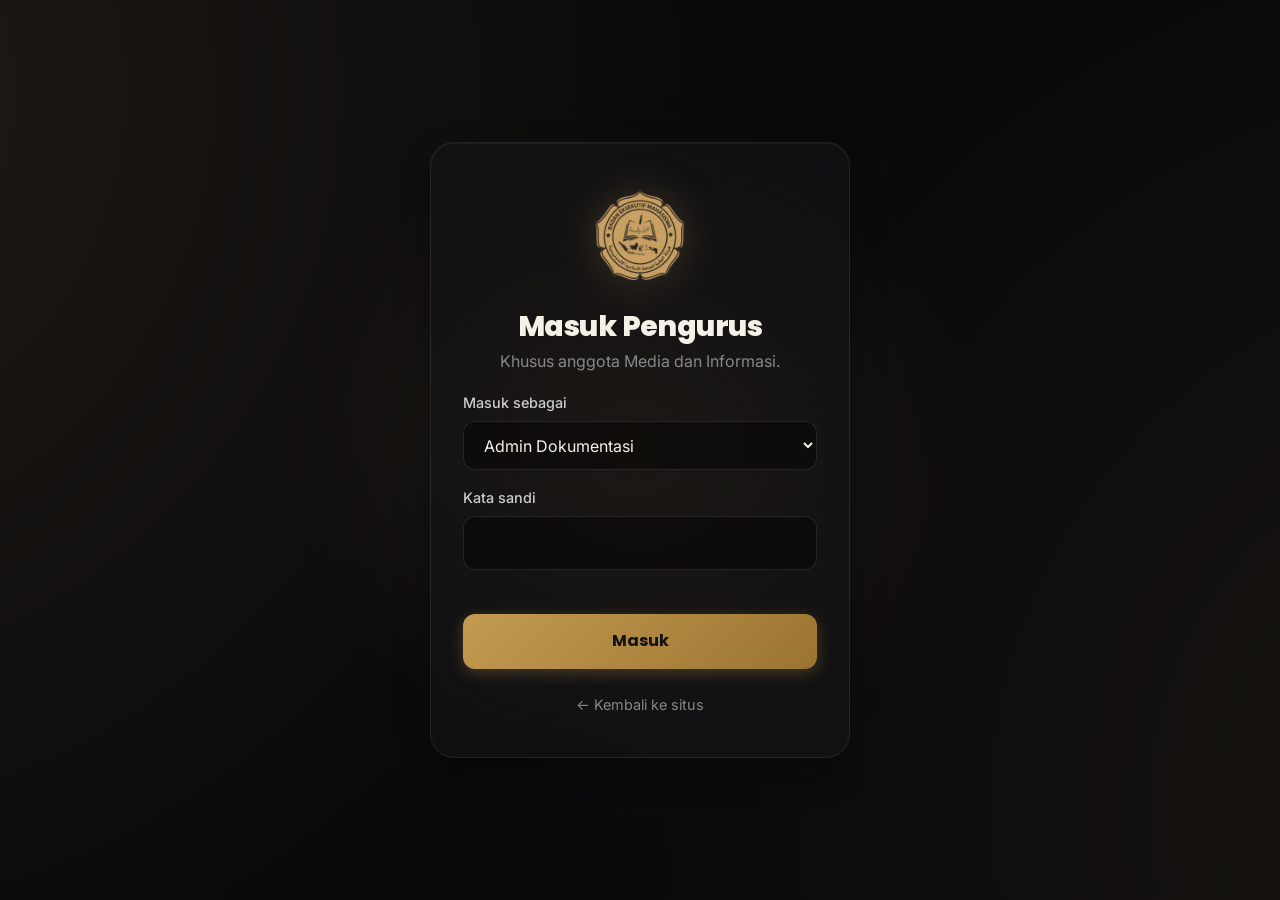
<file: admin.html>
<!DOCTYPE html>
<html lang="id">
<head>
  <meta charset="UTF-8">
  <meta name="viewport" content="width=device-width, initial-scale=1">
  <meta name="robots" content="noindex, nofollow">
  <title>Admin Dokumentasi – BEM INSIS Indonesia</title>

  <link rel="preconnect" href="https://fonts.googleapis.com">
  <link rel="preconnect" href="https://fonts.gstatic.com" crossorigin>
  <link href="https://fonts.googleapis.com/css2?family=Inter:wght@400;500&family=Poppins:wght@500;600;700&display=swap" rel="stylesheet">

  <!-- Ikon tab browser (favicon) dari logo BEM -->
  <link rel="icon" type="image/png" sizes="32x32" href="favicon-32.png">
  <link rel="icon" type="image/png" sizes="192x192" href="favicon-192.png">
  <link rel="apple-touch-icon" href="apple-touch-icon.png">

  <link rel="stylesheet" href="style.css">
  <link rel="stylesheet" href="admin.css">

  <!-- Penjaga halaman: belum masuk = dikembalikan ke login.html sebelum halaman sempat tampil.
       CATATAN (Hadi): ini hanya pengaman tampilan. Pengaman sebenarnya harus ada di server. -->
  <script src="api.js?v=20261031"></script>
  <script>
    if (!API.sudahMasuk('dokumentasi')) {
      document.documentElement.style.display = 'none';
      location.replace('login.html');
    }
  </script>
</head>
<body class="admin">

  <header class="admin-bar">
    <a href="index.html" class="brand"><img src="Logo-bem.png" alt=""><span>Admin Dokumentasi</span></a>
    <div class="bar-actions">
      <button class="btn btn-line btn-small" id="keluarBtn">Keluar</button>
    </div>
  </header>

  <main class="admin-main">

    <!-- ========== FOTO PILIHAN UNTUK DUA ROLL DI BERANDA ========== -->
    <section class="panel">
      <h2>Foto pilihan beranda</h2>
      <p class="muted kecil">Foto yang berjalan di beranda seperti klip film: roll pertama untuk ikhwan, roll kedua untuk akhwat. Pilih foto terbaik saja, dan pastikan semua yang ada di foto setuju fotonya dipublikasikan.</p>
      <form id="pilihanForm" novalidate>
        <label for="kelompok">Tampil di</label>
        <select id="kelompok">
          <option value="ikhwan">Roll 1 - Ikhwan</option>
          <option value="akhwat">Roll 2 - Akhwat</option>
        </select>

        <label for="fotoPilihan">Foto</label>
        <input type="file" id="fotoPilihan" accept="image/*">

        <label for="bingkai">Bentuk bingkai di roll</label>
        <select id="bingkai">
          <option value="asli">Sesuai ukuran asli foto</option>
          <option value="potong">Seragam 4:3 (foto dipotong)</option>
        </select>
        <p class="muted kecil">"Sesuai ukuran asli" menampilkan seluruh foto tanpa dipotong, lebar bingkai mengikuti foto. "Seragam" membuat semua bingkai sama besar; kamu yang menentukan bagian foto yang tampil.</p>

        <!-- Pratinjau untuk bingkai "sesuai ukuran asli" -->
        <div class="preview" id="pratinjauAsli" hidden>
          <img id="pratinjauAsliImg" alt="Pratinjau foto">
        </div>

        <!-- Alat potong untuk bingkai "seragam" -->
        <div class="krop" id="kropArea" hidden>
          <p class="muted kecil">Geser foto untuk memilih bagian yang tampil, dan gunakan penggeser untuk memperbesar.</p>
          <div class="krop-bingkai" id="kropBingkai"><img id="kropImg" alt="Pratinjau potongan foto" draggable="false"></div>
          <label for="kropZoom" class="kecil">Perbesar</label>
          <input type="range" id="kropZoom" min="1" max="3" step="0.01" value="1">
        </div>

        <label for="keterangan">Keterangan (opsional)</label>
        <input type="text" id="keterangan" maxlength="80" placeholder="Contoh: Seminar Nasional Tafsir 2026">
        <p class="muted kecil">Tidak ditampilkan di layar; dipakai sebagai teks alternatif foto (untuk pembaca layar).</p>

        <p class="error" id="pilihanError" role="alert"></p>
        <button type="submit" class="btn btn-gold" id="simpanPilihanBtn">Simpan foto pilihan</button>
      </form>

      <h3 class="sub">Foto tersimpan <span class="jumlah" id="jumlahPilihan"></span></h3>
      <ul class="daftar" id="daftarPilihan"></ul>
    </section>

    <!-- ========== DOKUMENTASI UNTUK HALAMAN "SELURUH DOKUMENTASI" ========== -->
    <section class="panel">
      <h2>Tambah dokumentasi</h2>
      <p class="muted kecil">Data ini tampil di halaman "Seluruh dokumentasi", lengkap dengan filter kategori, divisi, dan tanggal.</p>
      <form id="tambahForm" novalidate>
        <label for="judul">Judul kegiatan</label>
        <input type="text" id="judul" maxlength="80" placeholder="Contoh: Seminar Nasional Tafsir" required>

        <div class="baris">
          <div>
            <label for="tanggal">Tanggal kegiatan</label>
            <input type="date" id="tanggal" required>
          </div>
          <div>
            <label for="kategori">Kategori</label>
            <select id="kategori"></select>
          </div>
        </div>

        <label for="divisi">Divisi penyelenggara (opsional)</label>
        <select id="divisi"></select>

        <label for="foto">Foto sampul</label>
        <input type="file" id="foto" accept="image/*">
        <p class="muted kecil">Pilih satu foto terbaik untuk mewakili kegiatan. Foto dikecilkan otomatis (sisi terpanjang 1600 px) agar situs tetap ringan.</p>
        <div class="preview" id="preview" hidden>
          <img id="previewImg" alt="Pratinjau foto">
        </div>

        <label for="album">Tautan album Google Drive (opsional)</label>
        <input type="url" id="album" placeholder="https://drive.google.com/...">
        <p class="muted kecil">Foto lengkap kegiatan tetap disimpan di Drive. Pastikan folder diatur "Siapa saja yang memiliki link: Penampil".</p>

        <p class="error" id="tambahError" role="alert"></p>
        <button type="submit" class="btn btn-gold" id="simpanBtn">Simpan dokumentasi</button>
      </form>
    </section>

    <!-- Daftar dokumentasi -->
    <section class="panel">
      <h2>Dokumentasi tersimpan <span class="jumlah" id="jumlah"></span></h2>
      <ul class="daftar" id="daftar"></ul>
    </section>
  </main>

  <div class="toast" id="toast" role="status" aria-live="polite"></div>

  <script src="admin.js"></script>
  
  <!-- EFEK SOROTAN MOUSE UNTUK DASHBOARD -->
  <script>
    const isDesktop = window.matchMedia('(hover: hover) and (pointer: fine)').matches;
    if (isDesktop) {
      document.body.addEventListener('pointermove', (e) => {
        document.body.style.setProperty('--mx', `${(e.clientX / window.innerWidth) * 100}%`);
        document.body.style.setProperty('--my', `${(e.clientY / window.innerHeight) * 100}%`);
      });
    }
  </script>
  
</body>
</html>
</file>
<file: style.css>
/* =====================================================
   1. VARIABEL WARNA & UKURAN
   Ubah warna di sini, seluruh web ikut berubah.
   ===================================================== */
:root {
  --hitam: #121212;
  --krem: #F5F1E8;
  --krem-gelap: #ECE6D6;
  --emas: #C49A52;
  --emas-terang: #E0B96A;
  --emas-tua: #9A7430;   /* emas lebih gelap agar terbaca di latar krem */
  --teks: #1A1A1A;
  --font-judul: 'Poppins', sans-serif;
  --font-isi: 'Inter', sans-serif;
}

/* =====================================================
   2. PENGATURAN DASAR
   ===================================================== */
* { box-sizing: border-box; margin: 0; padding: 0; }

/* Navbar kini mengambang (pil) saat di-scroll, jadi bagian tujuan boleh berhenti tepat di tepi atas layar */
html { scroll-behavior: smooth; scroll-padding-top: 0; }

body {
  font-family: var(--font-isi);
  color: var(--teks);
  background: var(--krem);
  line-height: 1.65;
}

img { max-width: 100%; display: block; }
a { color: inherit; text-decoration: none; }
button { font: inherit; cursor: pointer; }

h1, h2, h3 { font-family: var(--font-judul); line-height: 1.2; }
h2 { font-size: 1.9rem; margin-bottom: .6rem; }

:focus-visible { outline: 3px solid var(--emas-terang); outline-offset: 3px; }

.wrap { max-width: 1080px; margin: 0 auto; }
.wrap.narrow { max-width: 640px; }
.lead { max-width: 62ch; margin-bottom: 2rem; }

/* =====================================================
   3. NAVBAR (mobile-first: menu disembunyikan dulu)
   ===================================================== */
.navbar {
  position: fixed; top: 0; left: 0; right: 0; z-index: 50;
  height: 64px; padding: 0 1.25rem;
  display: flex; align-items: center; justify-content: space-between;
  background: var(--hitam);
  color: var(--krem);
  transition: box-shadow .3s;
}
.navbar.scrolled { box-shadow: 0 2px 0 var(--emas); }

.brand { display: flex; align-items: center; gap: .7rem; font-family: var(--font-judul); font-weight: 600; }
.brand img { width: 42px; height: 42px; border-radius: 50%; }

.menu-btn {
  background: none; border: 0; width: 44px; height: 44px;
  display: flex; flex-direction: column; justify-content: center; align-items: center; gap: 6px;
}
.menu-btn span { width: 24px; height: 2px; background: var(--emas); transition: transform .3s, opacity .3s; }
.menu-btn[aria-expanded="true"] span:nth-child(1) { transform: translateY(8px) rotate(45deg); }
.menu-btn[aria-expanded="true"] span:nth-child(2) { opacity: 0; }
.menu-btn[aria-expanded="true"] span:nth-child(3) { transform: translateY(-8px) rotate(-45deg); }

.menu {
  position: absolute; top: 64px; left: 0; right: 0;
  background: var(--hitam);
  display: none; flex-direction: column;
  padding: .5rem 1.25rem 1.25rem;
  border-top: 1px solid #2a2a2a;
}
.menu.open { display: flex; }
.menu a { padding: .8rem 0; border-bottom: 1px solid #2a2a2a; }
.menu a:hover { color: var(--emas-terang); }
.menu-cta { color: var(--emas); font-weight: 500; }

/* =====================================================
   4. HERO
   ===================================================== */
.hero {
  background: var(--hitam);
  color: var(--krem);
  min-height: 100vh;
  padding: 100px 1.25rem 3rem;
  display: flex; flex-direction: column; justify-content: center; gap: 2.5rem;
}
.hero-sub { color: var(--emas); font-weight: 500; margin-bottom: .8rem; }
.hero h1 { font-size: 2.3rem; font-weight: 700; margin-bottom: 1rem; }
.hero-desc { max-width: 46ch; color: #cfc8b8; margin-bottom: 1.8rem; }
.hero-actions { display: flex; flex-wrap: wrap; gap: .8rem; }

/* Logo kabinet: hitam di atas panel emas.
   mix-blend-mode: multiply membuat latar krem pada foto menyatu dengan emas. */
.logo-card {
  width: 100%; aspect-ratio: 1;
  background: var(--emas);
  border-radius: 50%;
  overflow: hidden;
  display: grid; place-items: center;
  transition: transform .15s ease-out;
  box-shadow: 0 0 0 10px rgba(196, 154, 82, .15), 0 0 0 22px rgba(196, 154, 82, .07);
}
.logo-card img { width: 100%; max-width: none; mix-blend-mode: multiply; }

/* Tombol */
.btn {
  display: inline-block; padding: .85rem 1.5rem;
  border-radius: 999px; border: 2px solid var(--emas);
  font-family: var(--font-judul); font-weight: 500; font-size: .95rem;
  transition: background .25s, color .25s, transform .2s;
}
.btn:active { transform: scale(.97); }
.btn-gold { background: var(--emas); color: var(--hitam); }
.btn-gold:hover { background: var(--emas-terang); border-color: var(--emas-terang); }
.btn-line { color: var(--emas); background: transparent; }
.btn-line:hover { background: var(--emas); color: var(--hitam); }

/* =====================================================
   5. SECTION UMUM
   ===================================================== */
.section { padding: 4.5rem 1.25rem; }
.section.light { background: var(--krem); }
.section.alt { background: var(--krem-gelap); }
.section.dark { background: var(--hitam); color: var(--krem); }
.section.dark h2 { color: var(--emas); }

.quote {
  font-family: var(--font-judul); font-weight: 500;
  font-size: 1.3rem; line-height: 1.5;
  max-width: 34ch;
  padding-left: 1.2rem;
  border-left: 4px solid var(--emas);
  margin: 1.5rem 0 2rem;
}

/* =====================================================
   6. TUJUH NILAI (kartu bisa dibuka)
   ===================================================== */
.values { display: grid; gap: .8rem; grid-template-columns: 1fr; }

.value {
  text-align: left;
  background: var(--hitam); color: var(--krem);
  border: 0; border-radius: 14px;
  padding: 1rem 1.2rem;
  display: grid; grid-template-columns: auto 1fr; column-gap: 1rem; align-items: center;
  transition: background .25s;
}
.value:hover { background: #1f1f1f; }
.letter { grid-row: span 2; font-family: var(--font-judul); font-weight: 700; font-size: 2.6rem; color: var(--emas); line-height: 1; }
.word { font-family: var(--font-judul); font-weight: 600; }

/* Makna disembunyikan, muncul saat kartu dibuka */
.meaning {
  grid-column: 2;
  max-height: 0; overflow: hidden; opacity: 0;
  color: #cfc8b8; font-size: .95rem;
  transition: max-height .35s ease, opacity .35s ease;
}
.value[aria-expanded="true"] { background: var(--emas); color: var(--hitam); }
.value[aria-expanded="true"] .letter { color: var(--hitam); }
.value[aria-expanded="true"] .meaning { max-height: 80px; opacity: 1; color: var(--hitam); }

/* =====================================================
   7. GALERI
   ===================================================== */
.filters { display: flex; flex-wrap: wrap; gap: .5rem; margin-bottom: 1.5rem; }
.filter {
  background: transparent; border: 2px solid var(--hitam); color: var(--hitam);
  padding: .4rem 1rem; border-radius: 999px; font-weight: 500;
  transition: background .2s, color .2s;
}
.filter.active, .filter:hover { background: var(--hitam); color: var(--emas-terang); }

.gallery { display: grid; gap: 1rem; grid-template-columns: 1fr; }

.card {
  background: #fff; border: 0; text-align: left; padding: 0;
  border-radius: 14px; overflow: hidden;
  box-shadow: 0 2px 10px rgba(0, 0, 0, .08);
  transition: transform .25s, box-shadow .25s;
}
.card:hover { transform: translateY(-4px); box-shadow: 0 8px 20px rgba(0, 0, 0, .15); }
.card.hide { display: none; }

/* Kotak foto sementara (warna), nanti diganti <img> asli */
.thumb { aspect-ratio: 4 / 3; background: linear-gradient(135deg, var(--hitam), #3a2f1a); display: grid; place-items: center; color: var(--emas); font-family: var(--font-judul); font-weight: 600; }
.card-body { padding: .9rem 1.1rem 1.1rem; }
.card-body h3 { font-size: 1.05rem; margin-bottom: .2rem; }
.card-body p { font-size: .88rem; color: #666; }

/* =====================================================
   8. FORM ASPIRASI
   ===================================================== */
.form { display: flex; flex-direction: column; gap: .5rem; }
.form label { font-weight: 500; margin-top: .6rem; }
.form input, .form textarea {
  font: inherit; color: var(--krem);
  background: #1e1e1e; border: 2px solid #333; border-radius: 10px;
  padding: .8rem 1rem; resize: vertical;
  transition: border-color .2s;
}
.form input:focus, .form textarea:focus { outline: none; border-color: var(--emas); }
.form textarea.invalid { border-color: #e5654f; }
.form-meta { display: flex; justify-content: space-between; font-size: .85rem; min-height: 1.4rem; }
.error { color: #ff9b88; }
.counter { margin-left: auto; color: #999; }
.counter.near { color: var(--emas-terang); }
.form .btn { margin-top: 1rem; align-self: flex-start; }

/* =====================================================
   9. FOOTER
   ===================================================== */
.footer {
  background: var(--hitam); color: var(--krem);
  padding: 2.5rem 1.25rem; border-top: 3px solid var(--emas);
  display: flex; align-items: center; gap: 1.2rem;
}
.footer img { width: 64px; height: 64px; border-radius: 50%; }
.footer strong { font-family: var(--font-judul); color: var(--emas); }
.footer .small { font-size: .85rem; color: #aaa; margin-top: .3rem; }

/* =====================================================
   10. POP-UP FOTO & NOTIFIKASI
   ===================================================== */
.lightbox {
  position: fixed; inset: 0; z-index: 100;
  background: rgba(0, 0, 0, .85);
  display: grid; place-items: center; padding: 1.25rem;
}
.lightbox[hidden] { display: none; }
.lightbox-box {
  background: var(--krem); border-radius: 16px; padding: 1rem 1rem 1.3rem;
  width: min(100%, 640px); position: relative;
  animation: muncul .25s ease-out;
}
.lightbox-img { aspect-ratio: 4 / 3; border-radius: 10px; margin-bottom: 1rem; background: linear-gradient(135deg, var(--hitam), #3a2f1a); display: grid; place-items: center; color: var(--emas); font-family: var(--font-judul); font-weight: 600; }
.lightbox-close { position: absolute; top: -14px; right: -6px; width: 40px; height: 40px; border-radius: 50%; border: 0; background: var(--emas); font-size: 1.6rem; line-height: 1; }
@keyframes muncul { from { opacity: 0; transform: scale(.94); } to { opacity: 1; transform: scale(1); } }

.toast {
  position: fixed; left: 50%; bottom: 24px; z-index: 120;
  transform: translate(-50%, calc(100% + 40px));
  opacity: 0; visibility: hidden; pointer-events: none;
  background: var(--emas); color: var(--hitam);
  padding: .8rem 1.4rem; border-radius: 999px; font-weight: 500;
  transition: transform .35s ease, opacity .35s ease, visibility .35s;
  max-width: 90vw; text-align: center;
}
.toast.show { transform: translate(-50%, 0); opacity: 1; visibility: visible; }

/* =====================================================
   10b. LAPISAN MODERN: kaca, cahaya, 3D
   (Blok ini menimpa gaya dasar di atas. Hapus blok ini
   kalau ingin kembali ke tampilan sederhana.)
   ===================================================== */

/* Navbar kaca: konten di belakangnya tampak buram */
.navbar {
  background: rgba(18, 18, 18, .55);
  -webkit-backdrop-filter: blur(16px); backdrop-filter: blur(16px);
  border-bottom: 1px solid rgba(255, 255, 255, .08);
}

/* Hero: cahaya emas + garis kisi + sorotan yang mengikuti kursor */
.hero { position: relative; overflow: hidden; --mx: 70%; --my: 40%; }
.hero > * { position: relative; z-index: 1; }
.hero > .orb { position: absolute; z-index: 0; }
.hero::before {
  content: ""; position: absolute; inset: 0; z-index: 0; pointer-events: none;
  background: radial-gradient(420px circle at var(--mx) var(--my), rgba(224, 185, 106, .16), transparent 70%);
}
.hero::after {
  content: ""; position: absolute; inset: 0; z-index: 0; pointer-events: none;
  background-image:
    linear-gradient(rgba(245, 241, 232, .05) 1px, transparent 1px),
    linear-gradient(90deg, rgba(245, 241, 232, .05) 1px, transparent 1px);
  background-size: 48px 48px;
  -webkit-mask-image: radial-gradient(ellipse at center, #000 25%, transparent 75%);
  mask-image: radial-gradient(ellipse at center, #000 25%, transparent 75%);
}
.orb { border-radius: 50%; opacity: .5; pointer-events: none; will-change: transform; animation: melayang 14s ease-in-out infinite alternate; }
.orb-1 { width: 420px; height: 420px; background: radial-gradient(circle, var(--emas), transparent 68%); top: -90px; right: -90px; }
.orb-2 { width: 340px; height: 340px; background: radial-gradient(circle, #7a5a22, transparent 68%); bottom: 140px; left: -70px; animation-delay: -6s; }
@keyframes melayang { to { transform: translate(-40px, 50px) scale(1.15); } }



/* Tombol emas bercahaya */
.btn-gold:hover { box-shadow: 0 0 28px rgba(224, 185, 106, .45); }

/* Section gelap dengan cahaya emas di belakang (agar efek kaca terlihat) */
.glow { position: relative; overflow: hidden; }
.glow > .wrap { position: relative; z-index: 1; }
.glow::before, .glow::after {
  content: ""; position: absolute; border-radius: 50%; pointer-events: none;
}
.glow::before { width: 460px; height: 460px; top: 4%; right: -140px; background: radial-gradient(circle, rgba(196, 154, 82, .5), transparent 65%); }
.glow::after  { width: 360px; height: 360px; bottom: 0; left: -120px; background: radial-gradient(circle, rgba(122, 90, 34, .55), transparent 65%); }

/* Kartu nilai: kaca */
.value {
  background: rgba(255, 255, 255, .06); border: 1px solid rgba(255, 255, 255, .14);
  -webkit-backdrop-filter: blur(14px); backdrop-filter: blur(14px);
}
.value:hover { background: rgba(255, 255, 255, .1); }
.value[aria-expanded="true"] { background: rgba(196, 154, 82, .92); border-color: var(--emas-terang); }

/* Form: panel kaca */
.form {
  background: rgba(255, 255, 255, .05); border: 1px solid rgba(255, 255, 255, .12);
  -webkit-backdrop-filter: blur(16px); backdrop-filter: blur(16px);
  padding: 1.5rem; border-radius: 20px;
}
.form input, .form textarea { background: rgba(0, 0, 0, .35); border-color: rgba(255, 255, 255, .12); }

/* Pop-up: latar buram */
.lightbox { background: rgba(0, 0, 0, .6); -webkit-backdrop-filter: blur(8px); backdrop-filter: blur(8px); }

/* Efek miring 3D + kilau pada kartu (digerakkan script.js) */
.tilt { position: relative; overflow: hidden; transform-style: preserve-3d; transition: transform .2s ease-out, background .25s, box-shadow .25s; }
.tilt::after {
  content: ""; position: absolute; inset: 0; pointer-events: none; opacity: 0; transition: opacity .25s;
  background: radial-gradient(220px circle at var(--gx, 50%) var(--gy, 50%), rgba(255, 255, 255, .22), transparent 70%);
}
.tilt:hover::after { opacity: 1; }
.card:hover { box-shadow: 0 14px 30px rgba(0, 0, 0, .18), 0 0 0 2px var(--emas); }

/* Muncul halus saat di-scroll */
.reveal { opacity: 0; transform: translateY(22px); transition: opacity .6s ease, transform .6s ease; }
.reveal.in { opacity: 1; transform: none; }

/* =====================================================
   11. LAYAR LEBIH BESAR (tablet & laptop)
   ===================================================== */
@media (min-width: 768px) {
  .menu-btn { display: none; }
  .menu {
    position: static; display: flex; flex-direction: row; align-items: center;
    gap: 1.8rem; padding: 0; border: 0; background: none;
  }
  .menu a { padding: 0; border: 0; }
  .menu-cta { border: 2px solid var(--emas); border-radius: 999px; padding: .4rem 1.1rem !important; }

  .hero { flex-direction: row; align-items: center; justify-content: space-between; padding: 100px max(2rem, calc((100vw - 1080px) / 2)) 3rem; }
  .hero-text { flex: 1; }
  .hero h1 { font-size: 3.2rem; }

  .section { padding: 6rem 2rem; }
  h2 { font-size: 2.4rem; }
  .values { grid-template-columns: repeat(2, 1fr); align-items: start; }
  .gallery { grid-template-columns: repeat(3, 1fr); }
}

@media (min-width: 1024px) {
  .values { grid-template-columns: repeat(4, 1fr); }
}

/* Hormati pengguna yang mematikan animasi di perangkatnya */
@media (prefers-reduced-motion: reduce) {
  * { transition: none !important; animation: none !important; scroll-behavior: auto !important; }
}

/* =====================================================
   12. FOTO ASLI DI GALERI & POP-UP
   ===================================================== */
.thumb, .lightbox-img { overflow: hidden; }
.thumb img, .lightbox-img img { width: 100%; height: 100%; object-fit: cover; display: block; }

/* =====================================================
   13. MODE HEMAT (untuk HP spesifikasi rendah)
   Class "hemat" dipasang otomatis oleh script.js.
   Uji manual: tambahkan ?hemat=1 di ujung alamat web.
   ===================================================== */
.hemat *, .hemat *::before, .hemat *::after {
  -webkit-backdrop-filter: none !important; backdrop-filter: none !important;
  animation: none !important;
}
.hemat .navbar { background: rgba(18, 18, 18, .96); }
.hemat .value { background: rgba(255, 255, 255, .1); }
.hemat .form, .hemat .panel { background: rgba(255, 255, 255, .08); }
.hemat .pilar-item { background: rgba(255, 255, 255, .09); }
.hemat .lightbox { background: rgba(0, 0, 0, .88); }
.hemat .orb, .hemat .hero::before, .hemat .hero::after { display: none; }

/* =====================================================
   14. ANGKA BERHITUNG (di bagian Tentang)
   ===================================================== */
.stats { display: grid; grid-template-columns: repeat(3, 1fr); max-width: 640px; margin-top: 2.5rem; }
.stat { padding: 0 .9rem; border-left: 2px solid rgba(196, 154, 82, .5); }
.stat:first-child { padding-left: 0; border-left: 0; }
.stat-num {
  display: block; font-family: var(--font-judul); font-weight: 700;
  font-size: clamp(2rem, 8.5vw, 3.4rem); line-height: 1.1;
  color: var(--emas-tua); font-variant-numeric: tabular-nums;
}
.stat-label { display: block; margin-top: .3rem; font-size: .85rem; color: #5a5448; line-height: 1.4; }

@media (min-width: 768px) {
  .stat { padding: 0 2rem; }
  .stat-label { font-size: 1rem; }
}

/* =====================================================
   16. KARTU ARSIP & TOMBOL ALBUM
   ===================================================== */
.btn[hidden] { display: none; }
.lb-album { margin-top: .9rem; }

.card-arsip {
  display: grid; place-content: center; gap: .4rem; text-align: center;
  min-height: 220px; padding: 1.5rem;
  background: transparent; color: var(--teks);
  border: 2px dashed var(--emas); box-shadow: none;
}
.card-arsip:hover { background: rgba(196, 154, 82, .14); box-shadow: none; }
.arsip-ikon { font-size: 2rem; line-height: 1; color: var(--emas-tua); }
.card-arsip strong { font-family: var(--font-judul); font-size: 1.05rem; }
.card-arsip p { font-size: .88rem; color: #666; }
.kosong-galeri { grid-column: 1 / -1; color: #666; padding: 1rem 0; }

/* =====================================================
   17. HERO DI TENGAH + LOGO DI BAGIAN TENTANG
   ===================================================== */
.hero { align-items: center; justify-content: center; text-align: center; }
.hero-desc { margin-left: auto; margin-right: auto; }
.hero-actions { justify-content: center; }

.hero-text { max-width: 960px; }
.hero h1 { font-size: clamp(2.3rem, 5.4vw, 4.1rem); text-wrap: balance; }

/* Tiga pilar kabinet: kartu kaca di bawah tombol */
.pilar { display: grid; gap: .8rem; margin: 2.6rem auto 0; text-align: left; }
.pilar-item {
  display: grid; grid-template-columns: auto 1fr; column-gap: 1rem; align-items: center;
  padding: 1rem 1.2rem; border-radius: 16px; color: var(--krem);
  background: rgba(255, 255, 255, .06); border: 1px solid rgba(255, 255, 255, .14);
  -webkit-backdrop-filter: blur(14px); backdrop-filter: blur(14px);
  animation: naik .7s ease backwards;
}
.pilar-item:nth-child(2) { animation-delay: .12s; }
.pilar-item:nth-child(3) { animation-delay: .24s; }
.pilar-no { grid-row: span 2; font-family: var(--font-judul); font-weight: 700; font-size: 1.6rem; line-height: 1; color: var(--emas); }
.pilar-judul { margin: 0; font-size: 1.1rem; font-weight: 600; color: var(--emas-terang); }
.pilar-ket { font-size: .88rem; line-height: 1.5; color: #cfc8b8; }
@keyframes naik { from { opacity: 0; transform: translateY(18px); } to { opacity: 1; transform: none; } }

@media (min-width: 768px) {
  .hero { flex-direction: column; justify-content: center; padding: 110px 2rem 4rem; }
  .hero-text { flex: none; }
  .pilar { grid-template-columns: repeat(3, 1fr); gap: 1rem; margin-top: 3rem; }
  .pilar-item { display: block; padding: 1.4rem 1.4rem 1.5rem; }
  .pilar-no { display: block; font-size: .85rem; letter-spacing: .16em; margin-bottom: .9rem; }
  .pilar-no::after { content: ""; display: block; width: 30px; height: 2px; margin-top: .6rem; background: var(--emas); }
  .pilar-judul { font-size: 1.25rem; margin-bottom: .35rem; }
}

/* Tentang: logo kiri, teks kanan (di HP: logo kecil di atas teks) */
.tentang-grid { display: grid; gap: 2.5rem; align-items: center; }
.tentang-logo { display: flex; justify-content: center; }
.tentang-logo .logo-stage { width: min(72vw, 300px); }

@media (min-width: 768px) {
  .tentang-grid { grid-template-columns: minmax(260px, 420px) 1fr; gap: 4rem; }
  .tentang-logo .logo-stage { width: 100%; }
}

/* Tautan kecil di footer */
.tautan-pengurus { color: #777; }
.tautan-pengurus:hover { color: var(--emas-terang); }

/* =====================================================
   18. RODA BERGERIGI BERPUTAR DI SEKITAR LOGO (bagian Tentang)
   Roda luar berputar ke kanan, roda di dalamnya ke kiri, dan seterusnya
   berselang-seling. Hanya memakai transform, jadi ringan.
   Atur kecepatan lewat angka detik (makin kecil = makin cepat).
   ===================================================== */
.logo-stage { position: relative; aspect-ratio: 1; }

.gear { position: absolute; inset: 0; width: 100%; height: 100%; pointer-events: none; will-change: transform; }
.gear circle { fill: none; stroke: currentColor; }
.gear .titik { fill: currentColor; stroke: none; }

.gear-1 { color: var(--emas);      animation: putar 45s linear infinite; }
.gear-2 { color: var(--emas-tua);  animation: putar-balik 32s linear infinite; }
.gear-3 { color: var(--emas);      animation: putar 24s linear infinite; }
.gear-4 { color: var(--emas-tua);  animation: putar-balik 18s linear infinite; }
@keyframes putar { to { transform: rotate(360deg); } }
@keyframes putar-balik { to { transform: rotate(-360deg); } }

/* Logo di tengah: bernapas pelan */
.tentang-logo .logo-card {
  position: absolute; inset: 19%; width: auto; transition: none;
  box-shadow: 0 0 0 6px rgba(196, 154, 82, .2);
  animation: napas 5s ease-in-out infinite;
}
@keyframes napas { 0%, 100% { transform: scale(1); } 50% { transform: scale(1.035); } }

/* =====================================================
   19. ROLL FOTO BERGAYA KLIP FILM JADUL
   Dua pita film penuh lebar: ikhwan bergerak kanan ke kiri,
   akhwat kiri ke kanan. Tidak berhenti dan tidak bisa diklik.
   Tiap foto berada dalam satu bingkai film: pita gelap dengan
   lubang perforasi di atas dan bawah. Warna lubang (#F5F1E8)
   sengaja sama dengan latar krem, supaya tampak berlubang.
   Kecepatan diatur di script.js (DETIK_PER_FOTO).
   ===================================================== */
.roll-blok { margin: 0 -1.25rem; display: grid; gap: .9rem; }
.roll-label {
  width: 100%; max-width: calc(1080px + 2.5rem); margin: 1rem auto 0; padding: 0 1.25rem;
  font-family: var(--font-judul); font-weight: 600; font-size: .85rem;
  letter-spacing: .14em; text-transform: uppercase; color: var(--emas-tua);
}
.roll-label:first-child { margin-top: 0; }

.roll { overflow: hidden; pointer-events: none; -webkit-user-select: none; user-select: none; }
.roll-track {
  display: flex; width: max-content; background: #141414;
  animation: gulung-kiri var(--durasi, 50s) linear infinite; will-change: transform;
}
.roll-kanan .roll-track { animation-name: gulung-kanan; }

/* Satu bingkai film: pita gelap, lubang di atas dan bawah, foto di tengah.
   Tinggi foto sama untuk semua; lebar mengikuti rasio asli foto (--rasio, diisi script.js).
   Lubang disusun per 40px dan dibagi rata di tiap bingkai (background-repeat: space). */
.roll { --tinggi-foto: clamp(150px, 17vw, 225px); }
.roll-item { position: relative; flex: none; padding: 22px 7px; background: #141414; }
.roll-item::before, .roll-item::after {
  content: ""; position: absolute; left: 0; right: 0; height: 22px;
  background-image: url("data:image/svg+xml,%3Csvg xmlns='http://www.w3.org/2000/svg' viewBox='0 0 40 22'%3E%3Crect x='10' y='6.5' width='20' height='9' rx='2.4' fill='%23F5F1E8'/%3E%3C/svg%3E");
  background-repeat: space no-repeat; background-position: left center; background-size: 40px 22px;
}
.roll-item::before { top: 0; }
.roll-item::after { bottom: 0; }

.roll-foto {
  width: calc(var(--tinggi-foto) * var(--rasio, 1.3333)); height: var(--tinggi-foto);
  border-radius: 3px; overflow: hidden;
  display: grid; place-items: center;
  background: linear-gradient(135deg, #000, #3a2f1a); color: var(--emas);
  font-family: var(--font-judul); font-weight: 600;
}
.roll-foto img { width: 100%; height: 100%; object-fit: cover; display: block; -webkit-user-drag: none; }
.roll-kosong { background: none; color: #666; padding: .5rem 1.25rem; }

@keyframes gulung-kiri  { to { transform: translateX(-50%); } }
@keyframes gulung-kanan { from { transform: translateX(-50%); } to { transform: translateX(0); } }

/* Tanpa animasi (mode hemat / pengguna mematikan animasi): pita bisa digeser dengan jari */
.roll.diam { pointer-events: auto; overflow-x: auto; scroll-snap-type: x proximity; }
.roll.diam .roll-track { animation: none; }
.roll.diam .roll-item { scroll-snap-align: start; }

.roll-aksi { margin-top: 2.4rem; text-align: center; }

/* Foto di pop-up ditampilkan utuh, tidak terpotong */
.lightbox-img { background: #111; }
.lightbox-img img { object-fit: contain; }

@media (min-width: 768px) {
  .roll-blok { margin: 0 -2rem; }
  .roll-label { padding: 0 2rem; }
}

/* Halaman sementara untuk "Seluruh dokumentasi" */
.segera {
  min-height: 100vh; display: grid; place-content: center; justify-items: center; gap: 1rem;
  padding: 1.5rem; text-align: center; background: var(--hitam); color: var(--krem);
}
.segera img { width: 72px; height: 72px; border-radius: 50%; }
.segera h1 { font-size: 1.8rem; color: var(--emas); }
.segera p { max-width: 42ch; color: #cfc8b8; }

/* =====================================================
   20. NAVBAR MENGAMBANG SAAT DI-SCROLL + MENU HP GAYA APPLE
   - Di puncak halaman: bilah penuh seperti biasa.
   - Setelah di-scroll (class "scrolled" dari script.js): berubah
     menjadi "pil" kaca yang mengambang di tengah atas.
   - Di HP: menu terbuka sebagai kartu kaca yang meluncur halus,
     dengan latar halaman diburamkan dan item muncul berurutan.
   Ubah 960px = lebar pil, 12px = jarak dari tepi atas.
   ===================================================== */
.navbar {
  --ease: cubic-bezier(.32, .72, 0, 1);
  --nav-garis: rgba(255, 255, 255, .1);
  --panel-latar: rgba(28, 28, 30, .78);
  --hover-latar: rgba(255, 255, 255, .08);
  left: 0; right: 0; margin-inline: auto; width: 100%; max-width: 100%;
  transition: top .5s var(--ease), width .5s var(--ease), max-width .5s var(--ease), height .5s var(--ease),
              padding .5s var(--ease), border-radius .5s var(--ease),
              background .4s ease, box-shadow .4s ease, color .3s ease;
}
.brand img { transition: width .5s var(--ease), height .5s var(--ease); }

.navbar.scrolled {
  top: 12px; width: calc(100% - 1.25rem); max-width: 960px; height: 56px;
  padding: 0 .4rem 0 .9rem; border-radius: 999px;
  color: #1a1a1a; background: rgba(245, 241, 232, .86);
  border-bottom-color: transparent;
  box-shadow: 0 12px 36px rgba(0, 0, 0, .22), 0 0 0 1px rgba(0, 0, 0, .06);
  --nav-garis: rgba(0, 0, 0, .09);
  --panel-latar: rgba(245, 241, 232, .9);
  --hover-latar: rgba(0, 0, 0, .06);
}
.navbar.scrolled .brand img { width: 36px; height: 36px; }
.navbar.scrolled .menu-btn span { background: #1a1a1a; }
.navbar.scrolled .menu a:hover { color: var(--emas-tua); }

/* Judul bagian jangan tertutup pil saat tiba lewat tautan menu */
.section { padding-top: 5.6rem; }

/* ----- Laptop & tablet ----- */
@media (min-width: 768px) {
  .menu { gap: .15rem; }
  .navbar.scrolled .menu { gap: 0; }
  .menu a { padding: .45rem .85rem; border-radius: 999px; transition: background .25s ease, color .25s ease; }
  .menu a:hover { background: var(--hover-latar); }
  .menu .menu-cta { margin-left: .5rem; padding: .5rem 1.2rem !important; }
  .navbar.scrolled .menu .menu-cta { background: #121212; border-color: #121212; color: var(--emas-terang); }
  .navbar.scrolled .menu .menu-cta:hover { background: #2a2a2a; color: var(--emas-terang); }
}

@keyframes pil-turun { from { opacity: 0; transform: translateY(-24px) scale(.96); } to { opacity: 1; transform: none; } }

/* ----- HP ----- */
@media (max-width: 767px) {
  .navbar { padding: 0 .9rem; }

  /* Navbar di HP: bentuknya langsung berganti (tanpa animasi lebar/tinggi yang berat
     bersama scroll dan blur), lalu pil "turun" dengan gerakan ringan (opacity + posisi). */
  .navbar, .brand img { transition: none; }
  .navbar { -webkit-backdrop-filter: blur(12px); backdrop-filter: blur(12px); }
  .navbar.scrolled { animation: pil-turun .45s var(--ease) backwards; }

  .menu {
    position: absolute; top: calc(100% + 10px); left: .6rem; right: .6rem;
    display: flex; flex-direction: column;
    padding: .4rem 1.3rem 1.3rem;
    border: 1px solid var(--nav-garis); border-radius: 28px;
    background: var(--panel-latar);
    -webkit-backdrop-filter: blur(28px) saturate(180%); backdrop-filter: blur(28px) saturate(180%);
    box-shadow: 0 28px 70px rgba(0, 0, 0, .4);
    opacity: 0; visibility: hidden;
    transform: translateY(-12px) scale(.96); transform-origin: top center;
    transition: opacity .35s ease, transform .5s var(--ease), visibility 0s linear .5s;
  }
  .navbar.scrolled .menu { left: 0; right: 0; }
  .menu.open { opacity: 1; visibility: visible; transform: none; transition-delay: 0s; }

  .menu a {
    font-size: 1.35rem; font-weight: 500; padding: 1rem .2rem;
    border-bottom: 1px solid var(--nav-garis);
    opacity: 0; transform: translateY(10px);
    transition: opacity .4s ease, transform .5s var(--ease), color .2s ease;
  }
  .menu.open a { opacity: 1; transform: none; }
  .menu.open a:nth-child(1) { transition-delay: .08s, .08s, 0s; }
  .menu.open a:nth-child(2) { transition-delay: .13s, .13s, 0s; }
  .menu.open a:nth-child(3) { transition-delay: .18s, .18s, 0s; }
  .menu.open a:nth-child(4) { transition-delay: .23s, .23s, 0s; }

  .menu .menu-cta {
    margin-top: 1.1rem; padding: .95rem 1rem !important; border: 0; border-radius: 999px;
    text-align: center; font-size: 1.1rem; font-weight: 600;
    background: var(--emas); color: var(--hitam);
  }

  /* Halaman di belakang menu diburamkan dan digelapkan, tidak bisa di-scroll */
  body::after {
    content: ""; position: fixed; inset: 0; z-index: 40; pointer-events: none;
    background: rgba(0, 0, 0, .35);
    -webkit-backdrop-filter: blur(6px); backdrop-filter: blur(6px);
    opacity: 0; visibility: hidden;
    transition: opacity .4s ease, visibility 0s linear .4s;
  }
  body.menu-terbuka { overflow: hidden; }
  body.menu-terbuka::after { opacity: 1; visibility: visible; pointer-events: auto; transition-delay: 0s; }
}

/* Mode hemat: tanpa transisi bentuk navbar dan tanpa kaca buram */
.hemat .navbar { transition: none; }
.hemat .navbar.scrolled { background: rgba(245, 241, 232, .97); }
.hemat .menu { background: rgba(24, 24, 26, .97); }
.hemat .navbar.scrolled .menu { background: rgba(245, 241, 232, .98); }
.hemat body.menu-terbuka::after { background: rgba(0, 0, 0, .55); }

/* =====================================================
   21. SETIAP BAGIAN SETINGGI LAYAR
   Hero, Tentang, Nilai, Dokumentasi, dan Aspirasi minimal setinggi layar yang
   terlihat (svh = tinggi layar saat bilah alamat HP tampil, jadi tidak pernah
   melebihi layar). Bila isinya lebih tinggi, bagian itu tumbuh mengikuti isi.
   vh disertakan sebagai cadangan untuk browser lama.
   ===================================================== */
.hero { min-height: 100vh; min-height: 100svh; }
.section {
  min-height: 100vh; min-height: 100svh;
  display: flex; flex-direction: column; justify-content: center;
}
.section > .wrap { width: 100%; }

/* Roll foto menyesuaikan tinggi layar agar judul, dua roll, dan tombol muat dalam satu layar */
.roll { --tinggi-foto: clamp(120px, min(17vw, 17vh), 225px); }

/* Layar yang pendek (laptop kecil, HP): jarak dirapatkan agar isi lebih mudah muat dalam satu layar.
   Isi yang tetap lebih tinggi dari layar tidak dipotong: bagian itu tumbuh dan bisa di-scroll. */
@media (max-height: 900px) {
  .roll { --tinggi-foto: clamp(110px, min(15vw, 16vh), 225px); }
  .section { padding-bottom: 2.5rem; }
  .roll-blok { gap: .6rem; }
  .roll-label { margin-top: .5rem; }
  .roll-aksi { margin-top: 1.2rem; }
  .hero { padding-top: 92px; padding-bottom: 2rem; }
  .pilar { margin-top: 1.8rem; }
}
@media (max-width: 767px) {
  .hero { padding-top: 92px; padding-bottom: 2rem; }
  .pilar { margin-top: 1.6rem; gap: .6rem; }
  .pilar-item { padding: .75rem 1rem; }
  .pilar-ket { font-size: .82rem; }
  .tentang-logo .logo-stage { width: min(58vw, 240px); }
}

/* =====================================================
   22. BAGIAN NILAI: SEGI TUJUH YANG MENYALA MENGIKUTI SCROLL
   Bagian ini dibuat tinggi (class "berjalan", dipasang script.js) dan panggungnya
   "menempel" di layar. Posisi scroll menentukan tahap animasi, jadi scroll ke atas
   memutar balik gerakannya. Tanpa JavaScript atau dengan animasi dimatikan, yang
   tampil adalah segi tujuh lengkap (tanpa tulisan INSPIRE).
   ===================================================== */
.nilai { position: relative; background: var(--hitam); color: var(--krem); }
.nilai.berjalan { height: 700vh; height: 700svh; }

.nilai-panggung {
  --glow: 0;
  position: relative; display: grid; place-items: center; align-content: center;
  min-height: 100vh; min-height: 100svh; padding: 78px 1rem 40px; overflow: hidden;
}
.nilai.berjalan .nilai-panggung { position: sticky; top: 0; height: 100vh; height: 100svh; min-height: 0; }

/* Latar: cahaya emas yang makin terang seiring nilai menyala + titik-titik halus yang memudar ke tepi */
.nilai-panggung::before {
  content: ""; position: absolute; inset: 0; pointer-events: none;
  background:
    radial-gradient(ellipse 55% 50% at 50% 50%, rgba(224, 185, 106, calc(var(--glow) * .16)), transparent 72%),
    radial-gradient(rgba(224, 185, 106, .13) 1px, transparent 1.4px) 0 0 / 34px 34px;
  -webkit-mask-image: radial-gradient(ellipse 75% 70% at 50% 50%, #000 35%, transparent 100%);
  mask-image: radial-gradient(ellipse 75% 70% at 50% 50%, #000 35%, transparent 100%);
}
/* ---------- kanvas: segi tujuh + label di sekelilingnya ---------- */
.nilai-kanvas {
  position: relative; container-type: inline-size; aspect-ratio: 1000 / 760;
  width: min(92vw, 1000px, calc((100vh - 130px) * 1.316));
  width: min(92vw, 1000px, calc((100svh - 130px) * 1.316));
}
.nilai-svg {
  position: absolute; inset: 0; width: 100%; height: 100%; overflow: visible;
  filter: drop-shadow(0 0 calc(5px + var(--kilau, 0) * 16px) rgba(236, 190, 90, calc(.3 + var(--kilau, 0) * .5)));
}
.nilai-tipis { fill: none; stroke: var(--emas); stroke-width: 1.4; opacity: .75; stroke-dasharray: 1 2; }
.nilai-sisi { fill: none; stroke: var(--emas-terang); stroke-width: 4.5; stroke-linecap: round; stroke-dasharray: 1 2; }
.nilai-titik .isi { fill: var(--emas-terang); stroke: #ffe9b8; stroke-width: 2.5; transform-box: fill-box; transform-origin: center; }
.nilai-titik .cincin { fill: none; stroke: var(--emas-terang); stroke-width: 2; opacity: 0; transform-box: fill-box; transform-origin: center; }
.nilai-percik { fill: #fff4d6; opacity: 0; }

.nilai-label {
  position: absolute; left: var(--x); top: var(--y);
  transform: translate(var(--tx, 0), var(--ty, 0)) translateY(var(--naik, 0px));
  max-width: 25%; text-align: left;
}
.nilai-label.pos-atas  { --tx: -50%; --ty: -100%; text-align: center; max-width: 36%; }
.nilai-label.pos-kanan { --tx: 0;    --ty: -50%; }
.nilai-label.pos-bawah { --tx: -50%; --ty: 0;    text-align: center; max-width: 30%; }
.nilai-label.pos-kiri  { --tx: -100%; --ty: -50%; text-align: right; }
.nilai-nama {
  display: block; font-family: var(--font-judul); font-weight: 700; letter-spacing: .02em; line-height: 1.15;
  color: var(--emas-terang); font-size: clamp(.8rem, 2vw, 1.4rem); font-size: clamp(.8rem, 2.1cqw, 1.5rem);
}
.nilai-ket { display: block; margin-top: .15em; color: var(--krem); opacity: .92; line-height: 1.35;
  font-size: clamp(.7rem, 1.5vw, 1rem); font-size: clamp(.7rem, 1.6cqw, 1.05rem); }
.nilai-huruf { display: none; }

/* ---------- tulisan INSPIRE ---------- */
.nilai-inspire {
  position: absolute; left: 50%; top: 50%; opacity: 0; white-space: nowrap; line-height: 1;
  transform: translate(-50%, -50%);
  font-family: var(--font-judul); font-weight: 800; letter-spacing: .02em;
  font-size: clamp(3rem, 13.5vw, 11rem);
  background:
    linear-gradient(105deg, transparent 42%, rgba(255, 244, 214, .6) 50%, transparent 58%),
    linear-gradient(95deg, #f7c95a 0%, #e1a92f 30%, #b97f14 65%, #8f5f08 100%);
  background-size: 260% 100%, 100% 100%; background-position: 160% 0, 0 0; background-repeat: no-repeat;
  -webkit-background-clip: text; background-clip: text; color: transparent;
  filter: drop-shadow(0 8px 14px rgba(0, 0, 0, .55));
}
/* Efek tambahan setelah INSPIRE tiba di tengah: kilau yang menyapu huruf, lalu berulang pelan */
.nilai.selesai .nilai-inspire { animation: kilau-inspire 4.2s ease-in-out .3s infinite; }
@keyframes kilau-inspire { 0% { background-position: 160% 0, 0 0; } 55%, 100% { background-position: -60% 0, 0 0; } }

.nilai-petunjuk {
  position: absolute; left: 0; right: 0; bottom: 1.4rem; text-align: center; opacity: 0;
  font-size: .85rem; letter-spacing: .08em; color: var(--emas-terang);
}
.nilai-petunjuk::after { content: ""; display: block; width: 8px; height: 8px; margin: .5rem auto 0;
  border-right: 2px solid currentColor; border-bottom: 2px solid currentColor; transform: rotate(45deg); animation: turun 1.6s ease-in-out infinite; }
@keyframes turun { 0%, 100% { transform: translateY(0) rotate(45deg); opacity: .4; } 50% { transform: translateY(6px) rotate(45deg); opacity: 1; } }

/* ---------- efek setelah INSPIRE tiba di tengah ----------
   Cahaya, satu cincin garis, dan kemunculan halo digerakkan oleh scroll (script.js), jadi ikut
   berbalik saat scroll ke atas dan bagian ini baru selesai saat cincin hampir menyentuh sudut layar.
   Semuanya hanya memakai transform dan opacity, jadi ringan. Di perangkat lemah (mode hemat)
   hanya cahaya dan satu gelombang yang dipertahankan. */
.nilai-efek { position: absolute; left: 50%; top: 50%; width: 0; height: 0; pointer-events: none; }
.nilai-efek > * { position: absolute; left: 0; top: 0; }

.nilai-cahaya {
  width: 110vmin; height: 110vmin; margin: -55vmin 0 0 -55vmin; border-radius: 50%; opacity: 0; transform: scale(.3);
  background: radial-gradient(circle, rgba(236, 190, 90, .5), rgba(236, 190, 90, .14) 38%, transparent 66%);
}

/* Satu cincin berupa garis tipis yang memancar dari belakang tulisan (dibuat dan digerakkan script.js).
   Elemen .nilai-gema lama di index.html disembunyikan; boleh dihapus dari HTML kapan saja. */
.nilai-gema { display: none; }
.nilai-garis { overflow: visible; opacity: 0; fill: none; }
.nilai-garis .inti { stroke: #f7cf7c; }
.nilai-garis .aura { stroke: rgba(236, 190, 90, .22); }

/* Halo: dua cincin bergerigi halus yang berputar berlawanan arah di belakang tulisan (mengingatkan pada roda astrolab) */
.nilai-halo {
  width: min(80vmin, 740px); aspect-ratio: 1;
  margin: calc(min(80vmin, 740px) / -2) 0 0 calc(min(80vmin, 740px) / -2);
  fill: none; stroke: rgba(224, 185, 106, .75); opacity: 0;
  animation: putar 80s linear infinite; animation-play-state: paused;
}
.nilai-halo.h2 { animation-name: putar-balik; animation-duration: 56s; }
.nilai.selesai .nilai-halo { animation-play-state: running; }

/* ---------- HP: huruf di tiap sudut + keterangan di bawah segi tujuh ---------- */
.nilai-keterangan { display: none; position: relative; width: min(90vw, 420px); height: 6rem; margin-top: .6rem; }
.nilai-ket-blok { position: absolute; inset: 0; display: flex; flex-direction: column; align-items: center; text-align: center; opacity: 0; }
.nilai-ket-blok strong { font-family: var(--font-judul); font-size: 1.5rem; color: var(--emas-terang); line-height: 1.2; }
.nilai-ket-blok span { margin-top: .2rem; font-size: .98rem; color: var(--krem); }

.nilai.mode-hp .nilai-kanvas { width: min(94vw, 460px, calc((100vh - 300px) * 1.05)); width: min(94vw, 460px, calc((100svh - 300px) * 1.05)); }
.nilai.mode-hp .nilai-nama, .nilai.mode-hp .nilai-ket { display: none; }
.nilai.mode-hp .nilai-huruf { display: block; font-family: var(--font-judul); font-weight: 700; font-size: 1.15rem; color: var(--emas-terang); }
.nilai.mode-hp .nilai-label { --tx: -50%; --ty: -50%; max-width: none; text-align: center; }
.nilai.mode-hp .nilai-keterangan { display: block; }
.nilai.mode-hp .nilai-inspire { font-size: clamp(2.6rem, 19vw, 5.2rem); }

/* Pembaca layar selalu mendapat daftar lengkap */
.sr-saja { position: absolute; width: 1px; height: 1px; overflow: hidden; clip: rect(0 0 0 0); white-space: nowrap; }

/* Tanpa animasi (pengguna mematikan animasi): tampil statis dan lengkap */
.nilai.statis .nilai-inspire, .nilai.statis .nilai-petunjuk, .nilai.statis .nilai-keterangan { display: none; }
.nilai.statis.mode-hp .sr-saja {
  position: static; width: auto; height: auto; overflow: visible; clip: auto; white-space: normal;
  list-style: none; text-align: center; margin-top: 1rem; font-size: .95rem; line-height: 1.7;
}
.nilai.statis.mode-hp .sr-saja strong { color: var(--emas-terang); }

/* Perangkat lemah: tanpa cahaya berpendar pada garis, dan efek INSPIRE disederhanakan */
.hemat .nilai-svg { filter: none; }
.hemat .nilai-halo { display: none; }


/* =====================================================
   POP-UP KONFIRMASI ASPIRASI + KOLOM JEBAKAN
   ===================================================== */
.konfirmasi-box { background: #17171b; color: var(--krem); border: 1px solid rgba(196, 154, 82, .35); padding: 1.6rem 1.4rem 1.4rem; width: min(100%, 460px); }
.konfirmasi-box h3 { font-family: var(--font-judul); color: var(--emas-terang); font-size: 1.3rem; margin-bottom: .4rem; }
.konf-info { color: #aaa; font-size: .9rem; margin-bottom: 1rem; }
.konf-ringkas { background: rgba(0, 0, 0, .35); border: 1px solid rgba(255, 255, 255, .08); border-radius: 12px; padding: .9rem 1rem; }
.konf-ringkas dt { font-size: .75rem; letter-spacing: .06em; text-transform: uppercase; color: var(--emas); margin-top: .6rem; }
.konf-ringkas dt:first-child { margin-top: 0; }
.konf-ringkas dd { margin: .2rem 0 0; white-space: pre-wrap; overflow-wrap: anywhere; max-height: 30vh; overflow-y: auto; }
.konf-aksi { display: flex; gap: .7rem; justify-content: flex-end; margin-top: 1.2rem; flex-wrap: wrap; }
.konf-aksi .btn { margin: 0; }
.konf-aksi .btn:disabled { opacity: .6; cursor: wait; }
.jebakan { position: absolute; left: -9999px; width: 1px; height: 1px; overflow: hidden; }
</file>
<file: admin.css>
/* =====================================================
   admin.css : Futuristic Admin Dashboard (BEM INSIS)
   Warna & font diambil dari variabel di style.css
   ===================================================== */

/* Sembunyikan latar film miring, ganti dengan Aurora Futuristik */
.latar-film { display: none !important; }

body.admin { 
  background-color: #0a0a0c; 
  color: var(--krem); 
  min-height: 100vh;
  position: relative;
  overflow-x: hidden;
}

/* Animasi Aurora di Latar Belakang */
body.admin::before {
  content: ""; position: fixed; inset: -50%; z-index: -1;
  background: 
    radial-gradient(circle at 15% 30%, rgba(196, 154, 82, 0.12) 0%, transparent 40%),
    radial-gradient(circle at 85% 70%, rgba(154, 116, 48, 0.1) 0%, transparent 40%);
  animation: aurora-admin 15s ease-in-out infinite alternate;
}
@keyframes aurora-admin {
  0% { transform: rotate(0deg) scale(1); }
  100% { transform: rotate(5deg) scale(1.1); }
}

/* Grid Halus di Latar */
body.admin::after {
  content: ""; position: fixed; inset: 0; z-index: -1; pointer-events: none;
  background-image: 
    linear-gradient(rgba(255, 255, 255, 0.02) 1px, transparent 1px),
    linear-gradient(90deg, rgba(255, 255, 255, 0.02) 1px, transparent 1px);
  background-size: 40px 40px;
  mask-image: radial-gradient(circle at center, black 10%, transparent 80%);
  -webkit-mask-image: radial-gradient(circle at center, black 10%, transparent 80%);
}

/* Panel Kaca (Glassmorphism) */
.panel {
  background: rgba(20, 20, 24, 0.6);
  -webkit-backdrop-filter: blur(24px) saturate(180%); 
  backdrop-filter: blur(24px) saturate(180%);
  border: 1px solid rgba(255, 255, 255, 0.08);
  border-radius: 20px; 
  padding: 2rem;
  box-shadow: 
    inset 0 1px 1px rgba(255, 255, 255, 0.05),
    0 15px 35px rgba(0, 0, 0, 0.3);
  transition: border-color .3s;
  position: relative;
  overflow: hidden;
}
.panel:hover {
  border-color: rgba(196, 154, 82, 0.3);
}
.panel h2 { 
  font-size: 1.4rem; 
  color: var(--emas-terang); 
  margin-bottom: 1.2rem; 
  font-weight: 700;
  display: flex;
  align-items: center;
  gap: .5rem;
}
.panel h2::before {
  content: ""; display: inline-block; width: 4px; height: 20px; 
  background: var(--emas); border-radius: 4px; box-shadow: 0 0 10px var(--emas);
}

.muted { color: #888; }
.kecil { font-size: .85rem; }
.error { color: #ff6b5b; min-height: 1.4rem; font-size: .9rem; margin-top: .5rem; }

/* Isian form Futuristik */
.admin label { display: block; font-weight: 500; margin: 1rem 0 .4rem; color: #ccc; font-size: .9rem; }
.admin input, .admin select {
  width: 100%; font: inherit; color: var(--krem);
  background: rgba(0, 0, 0, 0.4); 
  border: 1px solid rgba(255, 255, 255, 0.1);
  border-radius: 12px; padding: .8rem 1rem;
  transition: all .3s ease;
}
.admin input:focus, .admin select:focus { 
  outline: none; 
  border-color: var(--emas); 
  background: rgba(0, 0, 0, 0.6);
  box-shadow: 0 0 15px rgba(196, 154, 82, 0.15);
}
.admin input.invalid { border-color: #ff6b5b; box-shadow: 0 0 10px rgba(255, 107, 91, 0.2); }
.admin select option { color: #1a1a1a; background: #fff; }
.admin input[type="file"] { padding: .6rem; cursor: pointer; }
.admin input[type="file"]::file-selector-button {
  background: rgba(196, 154, 82, 0.2);
  color: var(--emas-terang);
  border: 1px solid rgba(196, 154, 82, 0.4);
  padding: .4rem 1rem;
  border-radius: 8px;
  cursor: pointer;
  font-weight: 600;
  transition: all .2s;
  margin-right: 1rem;
}
.admin input[type="file"]::file-selector-button:hover {
  background: var(--emas);
  color: var(--hitam);
}
.admin input[type="date"] { color-scheme: dark; }

/* ---------- Login Page ---------- */
.login-wrap { 
  min-height: 100vh; display: grid; place-items: center; 
  padding: 1.25rem; position: relative; 
}
.login { 
  width: min(100%, 420px); position: relative; text-align: center; 
  padding: 2.5rem 2rem; 
  border-radius: 24px;
}
.login h1 { font-size: 1.8rem; margin: 1rem 0 .3rem; color: var(--krem); font-weight: 800; letter-spacing: -0.02em; }
.login label { text-align: left; }
.login .btn { margin-top: 1rem; width: 100%; padding: .9rem; font-size: 1rem; }
.login-logo { 
  width: 110px; 
  height: auto; 
  margin: 0 auto 1rem; 
  /* Hapus border-radius, border, dan box-shadow */
  filter: drop-shadow(0 0 20px rgba(196, 154, 82, 0.2)); /* Opsional: sedikit pendaran emas halus di sekitar logo */
}
.demo-note { margin-top: 1.5rem; font-size: .8rem; color: #777; line-height: 1.5; }
.demo-note strong { color: var(--emas-terang); }

/* ---------- Bar Atas ---------- */
.admin-bar {
  position: sticky; 
  top: 0; 
  z-index: 100; /* Naikkan z-index agar di atas segalanya */
  display: flex !important; 
  flex-direction: row !important; /* Paksa menyamping, jangan turun ke bawah */
  justify-content: space-between !important; 
  align-items: center !important;
  padding: .8rem 1.5rem !important;
  background: rgba(10, 10, 12, 0.85) !important;
  -webkit-backdrop-filter: blur(20px) saturate(180%) !important; 
  backdrop-filter: blur(20px) saturate(180%) !important;
  border-bottom: 1px solid rgba(255, 255, 255, 0.08) !important;
  width: 100% !important; /* Pastikan selebar layar */
  box-sizing: border-box !important;
}

.admin-bar .brand { 
  display: flex !important; 
  align-items: center !important; 
  gap: 0.8rem !important; 
  text-decoration: none !important;
}

.admin-bar .brand img { 
  width: 38px !important; 
  height: 38px !important; 
  object-fit: contain !important;
  border-radius: 0 !important;
  box-shadow: none !important;
}

.admin-bar .brand span { 
  font-family: var(--font-judul) !important; 
  font-weight: 600 !important; 
  color: var(--krem) !important;
  font-size: 1.1rem !important;
  white-space: nowrap !important;
}

.bar-actions { 
  display: flex !important; 
  align-items: center !important; 
  gap: 1.2rem !important; 
  flex-direction: row !important; /* Pastikan tombol berjejer ke samping */
  width: auto !important;
}

.link-situs { 
  color: #aaa !important; 
  font-size: .9rem !important; 
  text-decoration: none !important;
  transition: color .2s !important; 
}
.link-situs:hover { 
  color: var(--emas-terang) !important; 
}

/* Kunci Tombol Keluar agar tidak jadi kotak raksasa */
.btn-small { 
  padding: .5rem 1.2rem !important; 
  font-size: .85rem !important; 
  border-radius: 999px !important; 
  width: auto !important; 
  height: auto !important;
  margin: 0 !important;
  display: inline-block !important;
  white-space: nowrap !important;
}

/* ---------- Isi Konten ---------- */
.admin-main { 
  max-width: 800px; margin: 0 auto; 
  padding: 2rem 1.25rem 5rem; 
  display: grid; gap: 1.5rem; 
}
.demo-banner {
  background: linear-gradient(90deg, rgba(196, 154, 82, 0.15), transparent); 
  border-left: 4px solid var(--emas);
  color: var(--emas-terang); border-radius: 8px; padding: .8rem 1.2rem; font-size: .9rem;
  display: flex; align-items: center; gap: .5rem;
}
.baris { display: grid; gap: 0 1rem; grid-template-columns: 1fr; }
.admin .btn { margin-top: .8rem; border-radius: 12px; }
.admin .btn:disabled { opacity: .6; cursor: not-allowed; filter: grayscale(1); }

.preview { 
  margin: 1rem 0; border-radius: 12px; overflow: hidden; 
  max-width: 320px; border: 1px solid rgba(255, 255, 255, 0.15); 
  box-shadow: 0 8px 20px rgba(0,0,0,0.3);
}
.preview img { width: 100%; display: block; }

/* ---------- Daftar tersimpan ---------- */
.jumlah { 
  font-size: .85rem; color: var(--emas); font-weight: 600; 
  margin-left: .4rem; background: rgba(196,154,82,0.15); 
  padding: .1rem .6rem; border-radius: 999px; 
}
.daftar { list-style: none; display: grid; gap: 1rem; }
.item {
  display: grid; grid-template-columns: 80px 1fr auto; gap: 1rem; align-items: center;
  background: rgba(0, 0, 0, 0.2); border: 1px solid rgba(255,255,255,0.05);
  border-radius: 16px; padding: .8rem;
  transition: all .3s;
}
.item:hover {
  background: rgba(255, 255, 255, 0.03);
  border-color: rgba(196, 154, 82, 0.3);
  transform: translateY(-2px);
}
.item-foto {
  width: 80px; height: 80px; border-radius: 10px; overflow: hidden;
  background: linear-gradient(135deg, #111, #222); display: grid; place-items: center;
  color: var(--emas); font-size: .75rem; text-align: center; border: 1px solid rgba(255,255,255,0.1);
}
.item-foto img { width: 100%; height: 100%; object-fit: cover; }
.item-info { min-width: 0; }
.item-info strong { display: block; font-family: var(--font-judul); font-weight: 600; font-size: 1.05rem; overflow-wrap: anywhere; color: #fff; }
.item-info span { font-size: .85rem; color: #888; margin-top: .2rem; display: block; }
.hapus {
  background: rgba(255, 107, 91, 0.1); border: 1px solid rgba(255, 107, 91, 0.3); color: #ff6b5b;
  border-radius: 10px; padding: .5rem 1rem; font-size: .85rem; font-weight: 600;
  transition: all .2s; cursor: pointer;
}
.hapus:hover { background: #ff6b5b; color: #fff; box-shadow: 0 0 15px rgba(255, 107, 91, 0.4); }
.kosong { color: #777; text-align: center; padding: 2rem 1rem; font-style: italic; }

@media (min-width: 600px) {
  .baris { grid-template-columns: 1fr 1fr; }
}

/* Tautan kembali di halaman login */
.kembali { display: inline-block; margin-top: 1.5rem; font-size: .9rem; color: #888; transition: color .2s; }
.kembali:hover { color: var(--emas-terang); }

/* Sub-judul di dalam panel */
.sub { font-size: 1.1rem; margin: 2rem 0 1rem; color: var(--krem); border-bottom: 1px solid rgba(255,255,255,0.1); padding-bottom: .5rem; }
.panel > .muted { margin-bottom: 1rem; }

/* ---------- Alat potong foto (bingkai seragam 4:3) ---------- */
.krop { margin: 1rem 0; background: rgba(0,0,0,0.2); padding: 1rem; border-radius: 12px; }
.krop-bingkai {
  position: relative; width: min(100%, 360px); aspect-ratio: 4 / 3; overflow: hidden;
  border-radius: 10px; background: #000; border: 1px solid rgba(255, 255, 255, 0.2);
  touch-action: none; cursor: grab; box-shadow: 0 4px 15px rgba(0,0,0,0.4);
}
.krop-bingkai:active { cursor: grabbing; }
.krop-bingkai img {
  position: absolute; left: 0; top: 0; max-width: none;
  pointer-events: none; -webkit-user-select: none; user-select: none; -webkit-user-drag: none;
}
.admin input[type="range"] { 
  padding: 0; background: none; border: 0; accent-color: var(--emas); 
  width: min(100%, 360px); margin-top: .5rem; 
}

/* Tombol Simpan Emas */
.btn-gold {
  background: linear-gradient(135deg, var(--emas), var(--emas-tua)) !important;
  color: var(--hitam) !important; border: none !important; 
  padding: .9rem 1.5rem !important; font-weight: 700 !important;
  transition: all .3s !important;
  box-shadow: 0 4px 15px rgba(196, 154, 82, 0.3) !important;
}
.btn-gold:hover:not(:disabled) {
  transform: translateY(-2px) !important;
  box-shadow: 0 8px 25px rgba(196, 154, 82, 0.5) !important;
}

/* Tombol Outline */
.btn-line {
  background: transparent !important; border: 1px solid rgba(196, 154, 82, 0.5) !important;
  color: var(--emas-terang) !important; transition: all .3s !important;
}
.btn-line:hover {
  background: rgba(196, 154, 82, 0.1) !important;
  border-color: var(--emas) !important;
}

/* =====================================================
   EFEK SOROTAN MOUSE (Hanya Desktop)
   ===================================================== */
@media (hover: hover) and (pointer: fine) {
  body.admin {
    --mx: 50%;
    --my: 50%;
  }

  /* Cahaya emas mengikuti kursor */
  body.admin::after {
    content: ""; 
    position: fixed; 
    inset: 0; 
    z-index: -1; 
    pointer-events: none;
    
    /* Cahaya mengikuti kursor */
    background: radial-gradient(
      circle 600px at var(--mx) var(--my), 
      rgba(224, 185, 106, 0.12), /* Cahaya emas */
      transparent 60%
    );
    
    transition: background 0.1s ease-out;
  }
}

/* =====================================================
   HALAMAN ADMIN ASPIRASI (tabel seperti spreadsheet)
   ===================================================== */
.admin-main.lebar { max-width: 1100px; }
.alat { display: flex; flex-wrap: wrap; gap: .7rem; align-items: center; margin-bottom: 1rem; }
.alat input[type="search"] { flex: 1 1 220px; width: auto; }
.alat .btn { margin: 0; padding: .7rem 1.1rem !important; white-space: nowrap; }
.tabel-bungkus { overflow-x: auto; border: 1px solid rgba(255, 255, 255, .08); border-radius: 14px; background: rgba(0, 0, 0, .25); }
.tabel { width: 100%; border-collapse: collapse; min-width: 560px; font-size: .92rem; }
.tabel th, .tabel td { text-align: left; padding: .75rem 1rem; vertical-align: top; border-bottom: 1px solid rgba(255, 255, 255, .06); }
.tabel thead th { position: sticky; top: 0; background: #17171b; color: var(--emas-terang); font-size: .78rem; letter-spacing: .06em; text-transform: uppercase; white-space: nowrap; }
.tabel tbody tr:hover { background: rgba(196, 154, 82, .07); }
.tabel td.no { color: #777; width: 3rem; }
.tabel td.waktu { white-space: nowrap; color: #bbb; }
.tabel td.nama { font-weight: 600; color: #fff; min-width: 8rem; overflow-wrap: anywhere; }
.tabel td.nama.anonim { font-weight: 400; color: #888; font-style: italic; }
.tabel td.isi { white-space: pre-wrap; overflow-wrap: anywhere; min-width: 16rem; }

/* Logo + judul di bilah atas admin aspirasi hanya tampilan (bukan tautan) */
.admin-bar div.brand { cursor: default; -webkit-user-select: none; user-select: none; }
</file>
